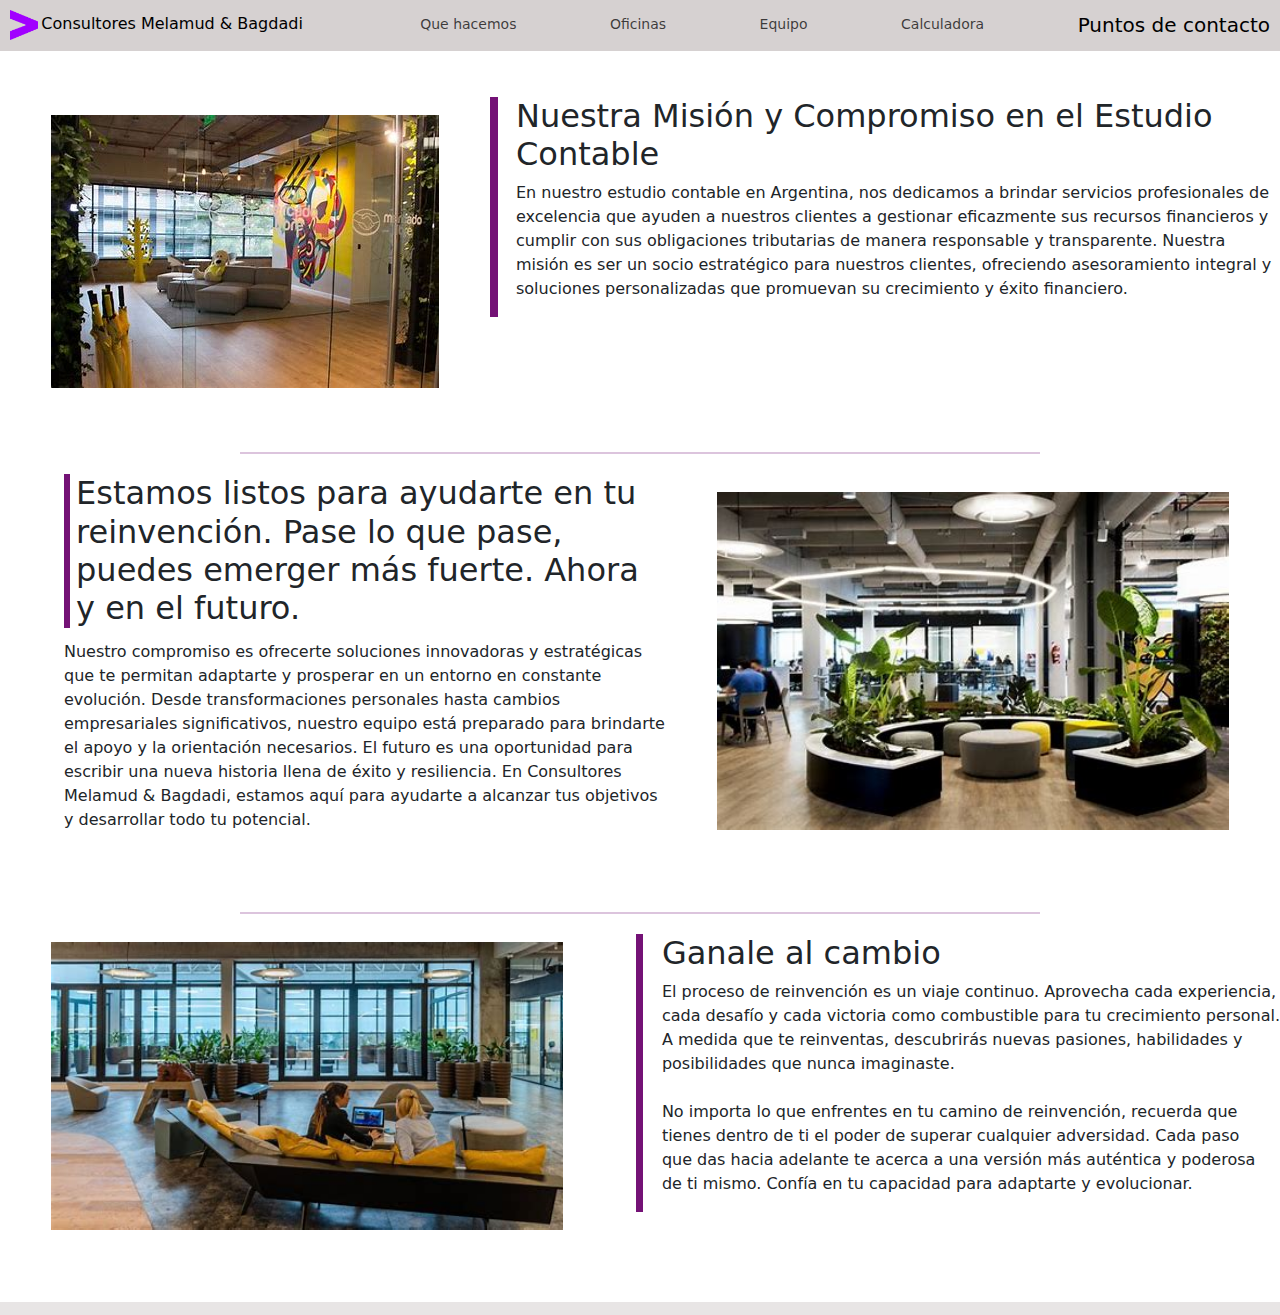
<file: index.html>
<!DOCTYPE html>
<html lang="en">
<head>
    <meta charset="UTF-8">
    <meta name="viewport" content="width=device-width, initial-scale=1.0">
    <title>Consultores M&B</title>
    <link rel="icon" type="image/x-icon" href="/imagen/Logo accenture.jpg">
    <link href="https://cdn.jsdelivr.net/npm/bootstrap@5.3.0/dist/css/bootstrap.min.css" rel="stylesheet">
    <link rel="stylesheet" href="archivo.css">
</head>

<body>
  <header>
    <!-- Contenido de tu página aquí -->
    <div  class="barra_de_navegacion">

    <div style="display: flex;" class="left" >
    <img src="/imagen/Logo accenture.jpg" alt="Logo" width="30" height="30">
    <h6 class="item" style="padding-top: 4px; padding-left: 1%;" href="Descripcion socios">
      Consultores Melamud & Bagdadi
  </h6></div>

    <div class="alinearObjetos">
      <a class="center" style="padding-top: 4px;" href="Que hacemos.html">Que hacemos</a>
      <a class="center" style="padding-top: 4px;" href="Oficinas.html">Oficinas</a>
      <a class="center" style="padding-top: 4px; " href="Equipo.html">Equipo</a>
      <a class="center" style="padding-top: 4px; " href="impuestos.html">Calculadora</a>
    </div>
    <div><a class="right" href="#footer">Puntos de contacto</a></div>
  </div>
  </header>
    <!-- Fin del contenido-->

  <main><!--imagenes y contenido-->
  
  <!-- Primera sección -->
  <div class="contenedor">
    <img src="/imagen/descarga1.jpg" alt="Imagen 1" style="margin-top: 5%;">
    <div class="texto-con-barra" class="texto">
        <h2>Nuestra Misión y Compromiso en el Estudio Contable</h2>
        <p>En nuestro estudio contable en Argentina, nos dedicamos a brindar servicios profesionales de excelencia que ayuden a nuestros clientes a gestionar eficazmente sus recursos financieros y cumplir con sus obligaciones tributarias de manera responsable y transparente. Nuestra misión es ser un socio estratégico para nuestros clientes, ofreciendo asesoramiento integral y soluciones personalizadas que promuevan su crecimiento y éxito financiero.</p>
      </div>
  </div>
  <hr class="barra-fina">

 <!-- Segunda sección -->
  <div class="contenedor">
    <div class="texto" style="margin-left: 5%;">
        <h2 class="texto-con-barra">Estamos listos para ayudarte en tu reinvención. Pase lo que pase, puedes emerger más fuerte. Ahora y en el futuro.</h2>
        <p >Nuestro compromiso es ofrecerte soluciones innovadoras y estratégicas que te permitan adaptarte y prosperar en un entorno en constante evolución. Desde transformaciones personales hasta cambios empresariales significativos, nuestro equipo está preparado para brindarte el apoyo y la orientación necesarios.

          El futuro es una oportunidad para escribir una nueva historia llena de éxito y resiliencia. En Consultores Melamud & Bagdadi, estamos aquí para ayudarte a alcanzar tus objetivos y desarrollar todo tu potencial.</p>
    </div>
    <img src="/imagen/descarga3.jpg" alt="Imagen 1">
  </div>
  <hr class="barra-fina">
 <!-- Tercera sección -->
  <div class="contenedor">
    <img src="/imagen/descarga2.jpg" alt="Imagen 1">
    <div class="texto-con-barra">
        <h2 >Ganale al cambio</h2>
        <p>El proceso de reinvención es un viaje continuo. Aprovecha cada experiencia,<br>cada desafío y cada victoria como combustible para tu crecimiento personal.  <br>A medida que te reinventas, descubrirás nuevas pasiones, habilidades y  <br> posibilidades que nunca imaginaste. <br> <br>No importa lo que enfrentes en tu camino de reinvención, recuerda que <br> tienes dentro de ti el poder de superar cualquier adversidad. Cada paso  <br>que das hacia adelante te acerca a una versión más auténtica y poderosa  <br>de ti mismo. Confía en tu capacidad para adaptarte y evolucionar.</p>
    </div>
  </div>
</main>

<footer id="footer">
  <div class="contenedor-footer" >
    <h5 class="titulo-final">@ Melamud & Bagdadi| </h5>
      <div class="contenido-footer">
          <h6>Telefono</h6>
          <p>11-6555-3824</p>
      </div>
      <div class="contenido-footer">
          <h6>Email</h6>
          <p>rmelamud@itba.edu.ar</p>
      </div>
      <div class="contenido-footer">
          <h6>Direccion</h6>
          <p>Avenida Cabildo y Virrey Loreto 8A</p>
      </div>
  </div>
  
</footer>

    <script src="https://cdn.jsdelivr.net/npm/bootstrap@5.3.0/dist/js/bootstrap.bundle.min.js"></script>
</body>
</html>
</file>
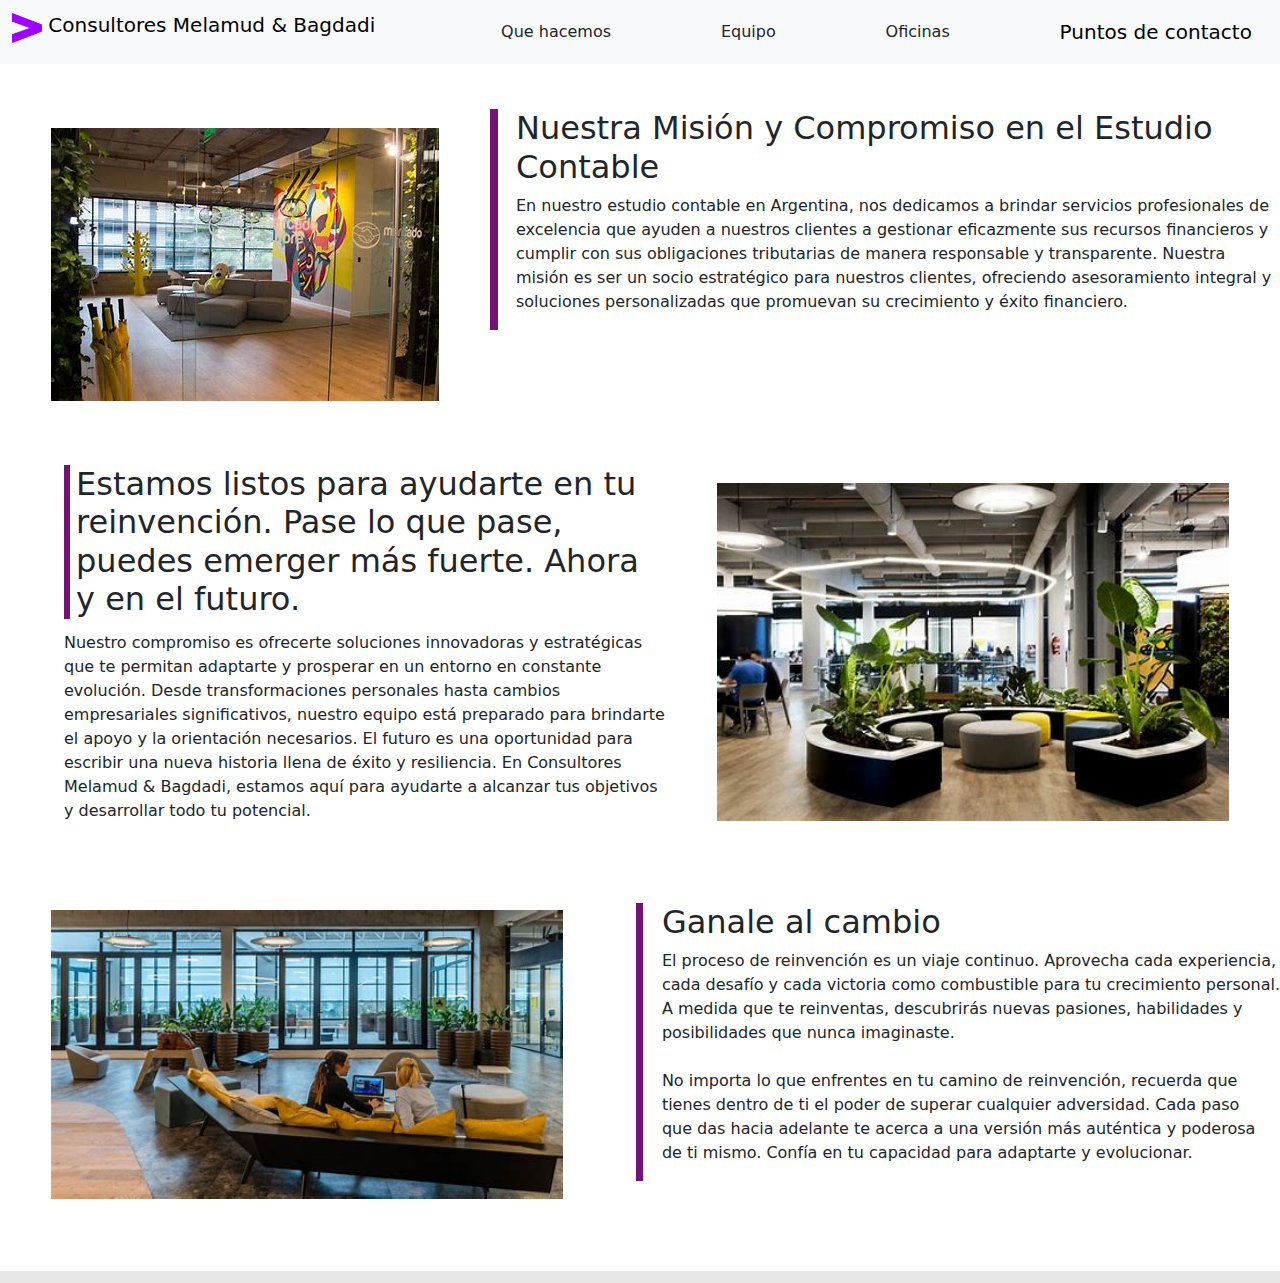
<file: Empresa.html>
<!DOCTYPE html>
<html lang="en">
<head>
    <meta charset="UTF-8">
    <meta name="viewport" content="width=device-width, initial-scale=1.0">
    <title>Consultores M&B</title>
    <link rel="icon" type="image/x-icon" href="/imagen/Logo accenture.jpg">
    <link href="https://cdn.jsdelivr.net/npm/bootstrap@5.3.0/dist/css/bootstrap.min.css" rel="stylesheet">
    <link rel="stylesheet" href="archivo.css">
</head>

<body>
  <header>
    <!-- Contenido de tu página aquí -->
    <nav class="navbar sticky-top bg-body-tertiary">
      <div class="container-fluid">
        <h4 class="navbar-brand" href="Descripcion socios">
          <img src="/imagen/Logo accenture.jpg" alt="Logo" width="30" height="30" class="d-inline-block align-text-top">
          Consultores Melamud & Bagdadi
        </h4>  

        <a style="--bs-link-hover-color-rgb: 25, 135, 84;" class="nav-link" href="Que hacemos.html#Objetivos">Que hacemos</a>
        <a class="nav-link" href="Equipo.html">Equipo</a>
        <a class="nav-link" href="Que hacemos.html#Oficinas">Oficinas</a>
        <a class="navbar-brand" href="#footer">Puntos de contacto</a>
      </div>
    </nav>
  </header>
    <!-- Fin del contenido-->

  <main><!--imagenes y contenido-->
  
  <!-- Primera sección -->
  <div class="contenedor">
    <img src="/imagen/descarga1.jpg" alt="Imagen 1" style="margin-top: 5%;">
    <div class="texto-con-barra" class="texto">
        <h2>Nuestra Misión y Compromiso en el Estudio Contable</h2>
        <p>En nuestro estudio contable en Argentina, nos dedicamos a brindar servicios profesionales de excelencia que ayuden a nuestros clientes a gestionar eficazmente sus recursos financieros y cumplir con sus obligaciones tributarias de manera responsable y transparente. Nuestra misión es ser un socio estratégico para nuestros clientes, ofreciendo asesoramiento integral y soluciones personalizadas que promuevan su crecimiento y éxito financiero.</p>
    </div>
  </div>

 <!-- Segunda sección -->
  <div class="contenedor">
    <div class="texto" style="margin-left: 5%;">
        <h2 class="texto-con-barra">Estamos listos para ayudarte en tu reinvención. Pase lo que pase, puedes emerger más fuerte. Ahora y en el futuro.</h2>
        <p >Nuestro compromiso es ofrecerte soluciones innovadoras y estratégicas que te permitan adaptarte y prosperar en un entorno en constante evolución. Desde transformaciones personales hasta cambios empresariales significativos, nuestro equipo está preparado para brindarte el apoyo y la orientación necesarios.

          El futuro es una oportunidad para escribir una nueva historia llena de éxito y resiliencia. En Consultores Melamud & Bagdadi, estamos aquí para ayudarte a alcanzar tus objetivos y desarrollar todo tu potencial.</p>
    </div>
    <img src="/imagen/descarga3.jpg" alt="Imagen 1">
  </div>

 <!-- Tercera sección -->
  <div class="contenedor">
    <img src="/imagen/descarga2.jpg" alt="Imagen 1">
    <div class="texto-con-barra">
        <h2 >Ganale al cambio</h2>
        <p>El proceso de reinvención es un viaje continuo. Aprovecha cada experiencia,<br>cada desafío y cada victoria como combustible para tu crecimiento personal.  <br>A medida que te reinventas, descubrirás nuevas pasiones, habilidades y  <br> posibilidades que nunca imaginaste. <br> <br>No importa lo que enfrentes en tu camino de reinvención, recuerda que <br> tienes dentro de ti el poder de superar cualquier adversidad. Cada paso  <br>que das hacia adelante te acerca a una versión más auténtica y poderosa  <br>de ti mismo. Confía en tu capacidad para adaptarte y evolucionar.</p>
    </div>
  </div>
</main>

<footer id="footer">
  <div class="contenedor-footer" >
    <h5 class="titulo-final">@ Melamud & Bagdadi| </h5>
      <div class="contenido-footer">
          <h6>Telefono</h6>
          <p>11-6555-3824</p>
      </div>
      <div class="contenido-footer">
          <h6>Email</h6>
          <p>rmelamud@itba.edu.ar</p>
      </div>
      <div class="contenido-footer">
          <h6>Direccion</h6>
          <p>Avenida Cabildo y Virrey Loreto 8A</p>
      </div>
  </div>
  
</footer>

    <script src="https://cdn.jsdelivr.net/npm/bootstrap@5.3.0/dist/js/bootstrap.bundle.min.js"></script>
</body>
</html>
</file>
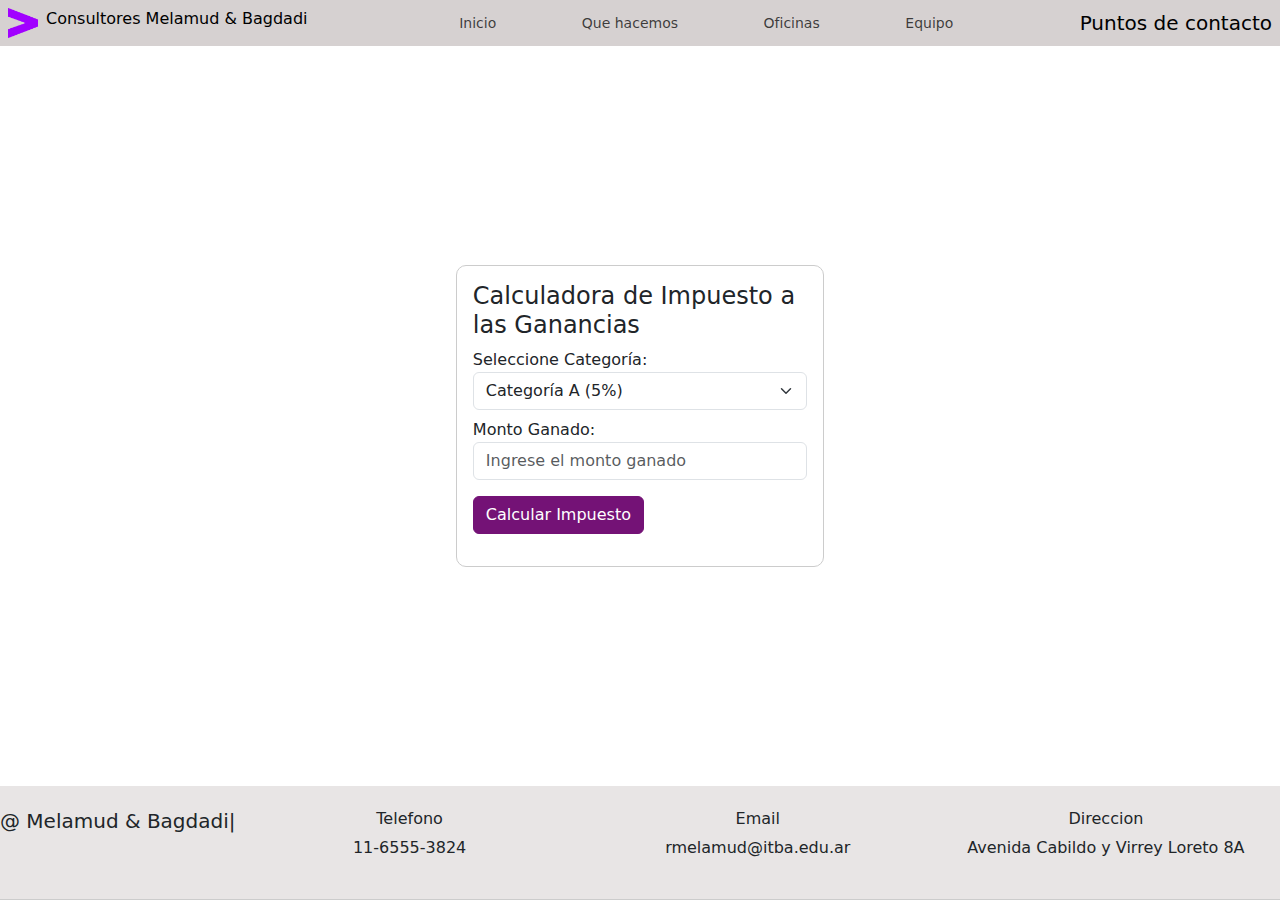
<file: impuestos.html>
<!DOCTYPE html>
<html lang="es">
<head>
    <meta charset="UTF-8">
    <meta name="viewport" content="width=device-width, initial-scale=1.0">
    <title>Consultores M&B</title>
    <link rel="icon" type="image/x-icon" href="/imagen/Logo accenture.jpg">
    <link href="https://cdn.jsdelivr.net/npm/bootstrap@5.3.0/dist/css/bootstrap.min.css" rel="stylesheet">
    <link rel="stylesheet" href="archivo.css">
    <style>
    </style>
</head>
<body>
    <header>
        <div class="barra_de_navegacion d-flex flex-wrap justify-content-between align-items-center p-2">
            <div class="left d-flex align-items-center">
                <img src="/imagen/Logo accenture.jpg" alt="Logo" width="30" height="30">
                <h6 class="item ms-2">Consultores Melamud & Bagdadi</h6>
            </div>
            <div class="center-nav">
                <a class="center me-3" href="index.html">Inicio</a>
                <a class="center me-3" href="Que hacemos.html">Que hacemos</a>
                <a class="center me-3" href="Oficinas.html">Oficinas</a>
                <a class="center" href="Equipo.html">Equipo</a>
            </div>
            <div class="right">
                <a class="right" href="#footer">Puntos de contacto</a>
            </div>
        </div>
    </header>

    <div class="content container mt-4 mb-4">
        <div class="calculator-container">
            <div class="calculator p-3">
                <h1 class="h4">Calculadora de Impuesto a las Ganancias</h1>
                <label for="categoria">Seleccione Categoría:</label>
                <select id="categoria" class="form-select">
                    <option value="a">Categoría A (5%)</option>
                    <option value="b">Categoría B (10%)</option>
                    <option value="c">Categoría C (15%)</option>
                    <option value="d">Categoría D (20%)</option>
                </select>

                <label for="monto" class="mt-2">Monto Ganado:</label>
                <input type="number" id="monto" class="form-control" placeholder="Ingrese el monto ganado">

                <button onclick="calcularImpuesto()" class="btn btn-primary mt-3">Calcular Impuesto</button>

                <div class="result mt-3" id="resultado"></div>
            </div>
        </div>
    </div>

    <footer id="footer">
        <div class="contenedor-footer" >
          <h5 class="titulo-final">@ Melamud & Bagdadi| </h5>
            <div class="contenido-footer">
                <h6>Telefono</h6>
                <p>11-6555-3824</p>
            </div>
            <div class="contenido-footer">
                <h6>Email</h6>
                <p>rmelamud@itba.edu.ar</p>
            </div>
            <div class="contenido-footer">
                <h6>Direccion</h6>
                <p>Avenida Cabildo y Virrey Loreto 8A</p>
            </div>
        </div>
        
      </footer>

    <script src="https://cdn.jsdelivr.net/npm/bootstrap@5.3.0/dist/js/bootstrap.bundle.min.js"></script>
    <script src="impuestos.js">
        
    </script>
</body>
</html>
</file>
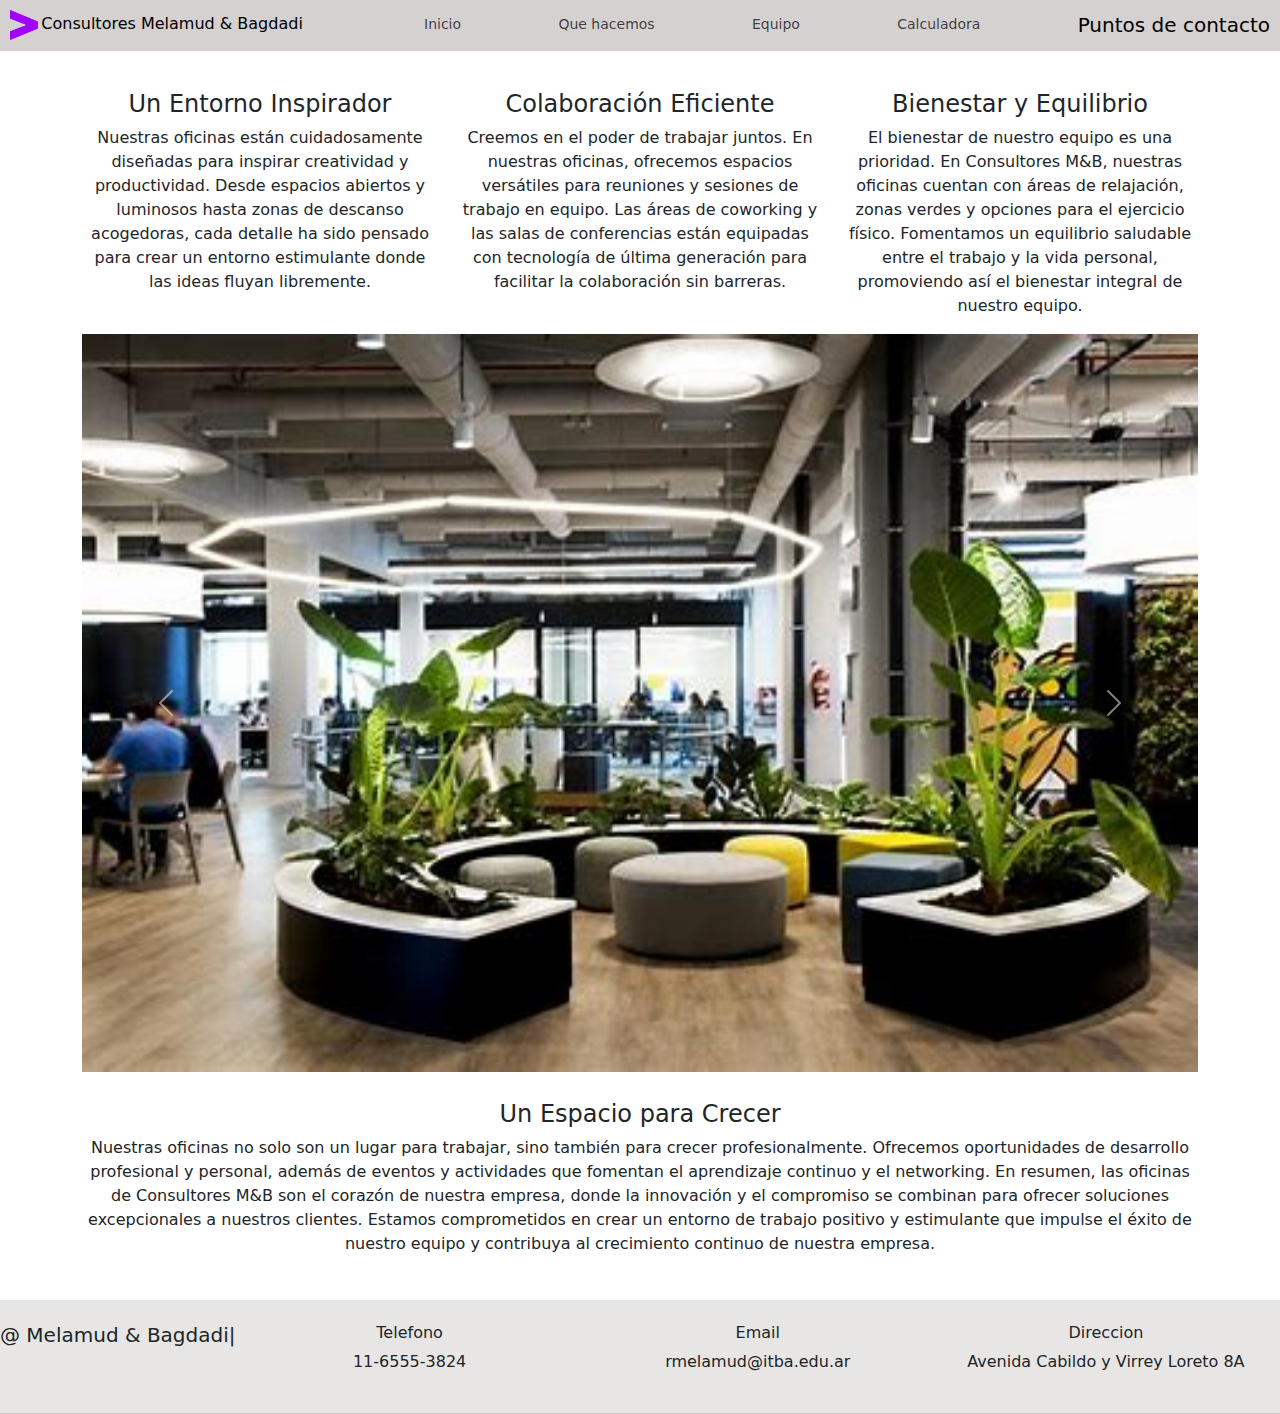
<file: Oficinas.html>
<!DOCTYPE html>
<html lang="en">
<head>
    <meta charset="UTF-8">
    <meta name="viewport" content="width=device-width, initial-scale=1.0">
    <title>Consultores M&B</title>
    <link rel="icon" type="image/x-icon" href="/imagen/Logo accenture.jpg">
    <link href="https://cdn.jsdelivr.net/npm/bootstrap@5.3.0/dist/css/bootstrap.min.css" rel="stylesheet">
    <link rel="stylesheet" href="archivo.css">
</head>

<body>
  <header>
    <!-- Contenido de tu página aquí -->
    <div  class="barra_de_navegacion">

    <div style="display: flex;" class="left" >
    <img src="/imagen/Logo accenture.jpg" alt="Logo" width="30" height="30">
    <h6 class="item" style="padding-top: 4px; padding-left: 1%;" href="Descripcion socios">
      Consultores Melamud & Bagdadi
  </h6></div>

    <div class="alinearObjetos">
      <a class="center" style="padding-top: 4px;" href="index.html">Inicio</a>
      <a class="center" style="padding-top: 4px;" href="Que hacemos.html#Objetivos">Que hacemos</a>
      <a class="center" style="padding-top: 4px; " href="Equipo.html">Equipo</a>
      <a class="center" style="padding-top: 4px; " href="impuestos.html">Calculadora</a>
      
    </div>
    <div><a class="right" href="#footer">Puntos de contacto</a></div>
  </div>
  </header>
    <!-- Fin del contenido-->

  <main>
    <!-- Fin del contenido-->

  <!-- Primera sección -->
<main style="padding-top: 3%;">
  <div class="container text-center">
    <div class="row align-items-start">
        <div class="col">
          <h4>Un Entorno Inspirador</h4>
      <p>
        Nuestras oficinas están cuidadosamente diseñadas para inspirar creatividad y productividad. Desde espacios abiertos y luminosos hasta zonas de descanso acogedoras, cada detalle ha sido pensado para crear un entorno estimulante donde las ideas fluyan libremente.</p>
        </div>
      
      <div class="col">
        <h4> Colaboración Eficiente</h4>
    <p>
        Creemos en el poder de trabajar juntos. En nuestras oficinas, ofrecemos espacios versátiles para reuniones y sesiones de trabajo en equipo. Las áreas de coworking y las salas de conferencias están equipadas con tecnología de última generación para facilitar la colaboración sin barreras.</p></div>

      <div class="col">
        <h4>Bienestar y Equilibrio</h4>
    <p>
        El bienestar de nuestro equipo es una prioridad. En Consultores M&B, nuestras oficinas cuentan con áreas de relajación, zonas verdes y opciones para el ejercicio físico. Fomentamos un equilibrio saludable entre el trabajo y la vida personal, promoviendo así el bienestar integral de nuestro equipo.</p>
    </div>
      </div>
      <div id="carouselExampleAutoplaying" class="carousel slide" data-bs-ride="carousel">
        <div class="carousel-inner">
          <div class="carousel-item active">
            <img src="/imagen/descarga3.jpg" class="d-block w-100" alt="...">
          </div>
          <div class="carousel-item">
            <img src="/imagen/descarga2.jpg" class="d-block w-100" alt="...">
          </div>
          <div class="carousel-item">
            <img src="/imagen/descarga1.jpg" class="d-block w-100" alt="...">
          </div>
        </div>
        <button class="carousel-control-prev" type="button" data-bs-target="#carouselExampleAutoplaying" data-bs-slide="prev">
          <span class="carousel-control-prev-icon" aria-hidden="true"></span>
          <span class="visually-hidden">Previous</span>
        </button>
        <button class="carousel-control-next" type="button" data-bs-target="#carouselExampleAutoplaying" data-bs-slide="next">
          <span class="carousel-control-next-icon" aria-hidden="true"></span>
          <span class="visually-hidden">Next</span>
        </button>
      </div>

      <section style="padding-top: 2.5%; padding-bottom: 2.5%;">
        <div class="col">
          <h4>Un Espacio para Crecer</h4>
          <p>
            Nuestras oficinas no solo son un lugar para trabajar, sino también para crecer profesionalmente. Ofrecemos oportunidades de desarrollo profesional y personal, además de eventos y actividades que fomentan el aprendizaje continuo y el networking.
            
            En resumen, las oficinas de Consultores M&B son el corazón de nuestra empresa, donde la innovación y el compromiso se combinan para ofrecer soluciones excepcionales a nuestros clientes. Estamos comprometidos en crear un entorno de trabajo positivo y estimulante que impulse el éxito de nuestro equipo y contribuya al crecimiento continuo de nuestra empresa.</p>
        </div>
      </section>
  

  </div>
</main>

<footer id="footer">
  <div class="contenedor-footer" >
    <h5 class="titulo-final">@ Melamud & Bagdadi| </h5>
      <div class="contenido-footer">
          <h6>Telefono</h6>
          <p>11-6555-3824</p>
      </div>
      <div class="contenido-footer">
          <h6>Email</h6>
          <p>rmelamud@itba.edu.ar</p>
      </div>
      <div class="contenido-footer">
          <h6>Direccion</h6>
          <p>Avenida Cabildo y Virrey Loreto 8A</p>
      </div>
  </div>
  
</footer>

    <script src="https://cdn.jsdelivr.net/npm/bootstrap@5.3.0/dist/js/bootstrap.bundle.min.js"></script>
</body>
</html>
</file>
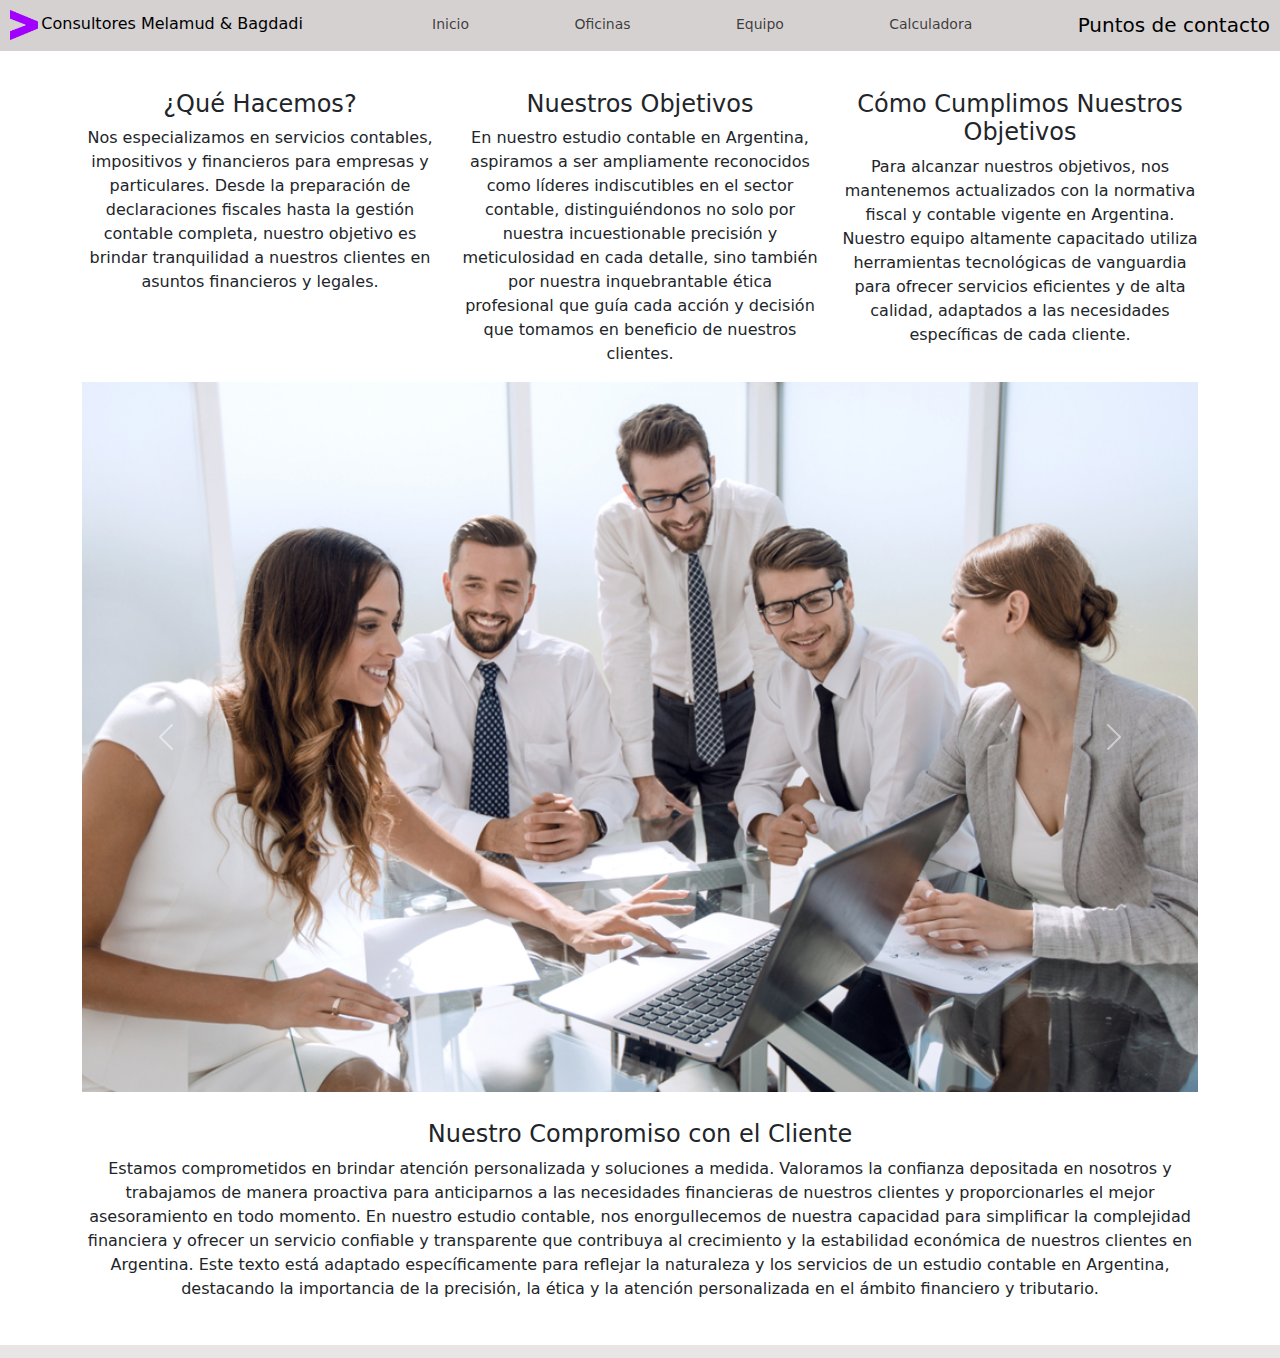
<file: Que hacemos.html>
<!DOCTYPE html>
<html lang="en">
<head>
    <meta charset="UTF-8">
    <meta name="viewport" content="width=device-width, initial-scale=1.0">
    <title>Consultores M&B</title>
    <link rel="icon" type="image/x-icon" href="/imagen/Logo accenture.jpg">
    <link href="https://cdn.jsdelivr.net/npm/bootstrap@5.3.0/dist/css/bootstrap.min.css" rel="stylesheet">
    <link rel="stylesheet" href="archivo.css">
</head>

<body>
    <!-- Contenido de tu página aquí -->
    <div  class="barra_de_navegacion">

    <div style="display: flex;" class="left" >
    <img src="/imagen/Logo accenture.jpg" alt="Logo" width="30" height="30">
    <h6 class="item" style="padding-top: 4px; padding-left: 1%;" href="Descripcion socios">
      Consultores Melamud & Bagdadi
  </h6></div>

    <div class="alinearObjetos">
      <a class="center" style="padding-top: 4px;" href="index.html">Inicio</a>
      <a class="center" style="padding-top: 4px;" href="Oficinas.html">Oficinas</a>
      <a class="center" style="padding-top: 4px; " href="Equipo.html">Equipo</a>
      <a class="center" style="padding-top: 4px; " href="impuestos.html">Calculadora</a>
    </div>
    <div><a class="right" href="#footer">Puntos de contacto</a></div>
  </div>
  </header>
    <!-- Fin del contenido-->

  <!-- Primera sección -->
<main style="padding-top: 3%;">
  <div class="container text-center">
    <div class="row align-items-start">
        <div class="col">
          <h4>¿Qué Hacemos?</h4>
      <p>Nos especializamos en servicios contables, impositivos y financieros para empresas y particulares. Desde la preparación de declaraciones fiscales hasta la gestión contable completa, nuestro objetivo es brindar tranquilidad a nuestros clientes en asuntos financieros y legales.</p>
        </div>
      
      <div class="col">
        <h4>Nuestros Objetivos</h4>
    <p>En nuestro estudio contable en Argentina, aspiramos a ser ampliamente reconocidos como líderes indiscutibles en el sector contable, distinguiéndonos no solo por nuestra incuestionable precisión y meticulosidad en cada detalle, sino también por nuestra inquebrantable ética profesional que guía cada acción y decisión que tomamos en beneficio de nuestros clientes.</div>

      <div class="col">
        <h4>Cómo Cumplimos Nuestros Objetivos</h4>
    <p>Para alcanzar nuestros objetivos, nos mantenemos actualizados con la normativa fiscal y contable vigente en Argentina. Nuestro equipo altamente capacitado utiliza herramientas tecnológicas de vanguardia para ofrecer servicios eficientes y de alta calidad, adaptados a las necesidades específicas de cada cliente.</p>
    </div>
      </div>
      <div id="carouselExampleAutoplaying" class="carousel slide" data-bs-ride="carousel">
        <div class="carousel-inner">
          <div class="carousel-item active">
            <img src="/imagen/Trabajando.jpg" class="d-block w-100" alt="...">
          </div>
          <div class="carousel-item">
            <img src="/imagen/empresa2.jpg" class="d-block w-100" alt="...">
          </div>
          <div class="carousel-item">
            <img src="/imagen/empleados.jpg" class="d-block w-100" alt="...">
          </div>
        </div>
        <button class="carousel-control-prev" type="button" data-bs-target="#carouselExampleAutoplaying" data-bs-slide="prev">
          <span class="carousel-control-prev-icon" aria-hidden="true"></span>
          <span class="visually-hidden">Previous</span>
        </button>
        <button class="carousel-control-next" type="button" data-bs-target="#carouselExampleAutoplaying" data-bs-slide="next">
          <span class="carousel-control-next-icon" aria-hidden="true"></span>
          <span class="visually-hidden">Next</span>
        </button>
      </div>

      <section style="padding-top: 2.5%; padding-bottom: 2.5%;">
        <div class="col">
          <h4>Nuestro Compromiso con el Cliente</h4>
          <p>Estamos comprometidos en brindar atención personalizada y soluciones a medida. Valoramos la confianza depositada en nosotros y trabajamos de manera proactiva para anticiparnos a las necesidades financieras de nuestros clientes y proporcionarles el mejor asesoramiento en todo momento.
      
            En nuestro estudio contable, nos enorgullecemos de nuestra capacidad para simplificar la complejidad financiera y ofrecer un servicio confiable y transparente que contribuya al crecimiento y la estabilidad económica de nuestros clientes en Argentina.
            
            Este texto está adaptado específicamente para reflejar la naturaleza y los servicios de un estudio contable en Argentina, destacando la importancia de la precisión, la ética y la atención personalizada en el ámbito financiero y tributario.</p>
        </div>
      </section>
  

  </div>
</main>

<footer id="footer">
  <div class="contenedor-footer" >
    <h5 class="titulo-final">@ Melamud & Bagdadi| </h5>
      <div class="contenido-footer">
          <h6>Telefono</h6>
          <p>11-6555-3824</p>
      </div>
      <div class="contenido-footer">
          <h6>Email</h6>
          <p>rmelamud@itba.edu.ar</p>
      </div>
      <div class="contenido-footer">
          <h6>Direccion</h6>
          <p>Avenida Cabildo y Virrey Loreto 8A</p>
      </div>
  </div>
  
</footer>

    <script src="https://cdn.jsdelivr.net/npm/bootstrap@5.3.0/dist/js/bootstrap.bundle.min.js"></script>
</body>
</html>
</file>
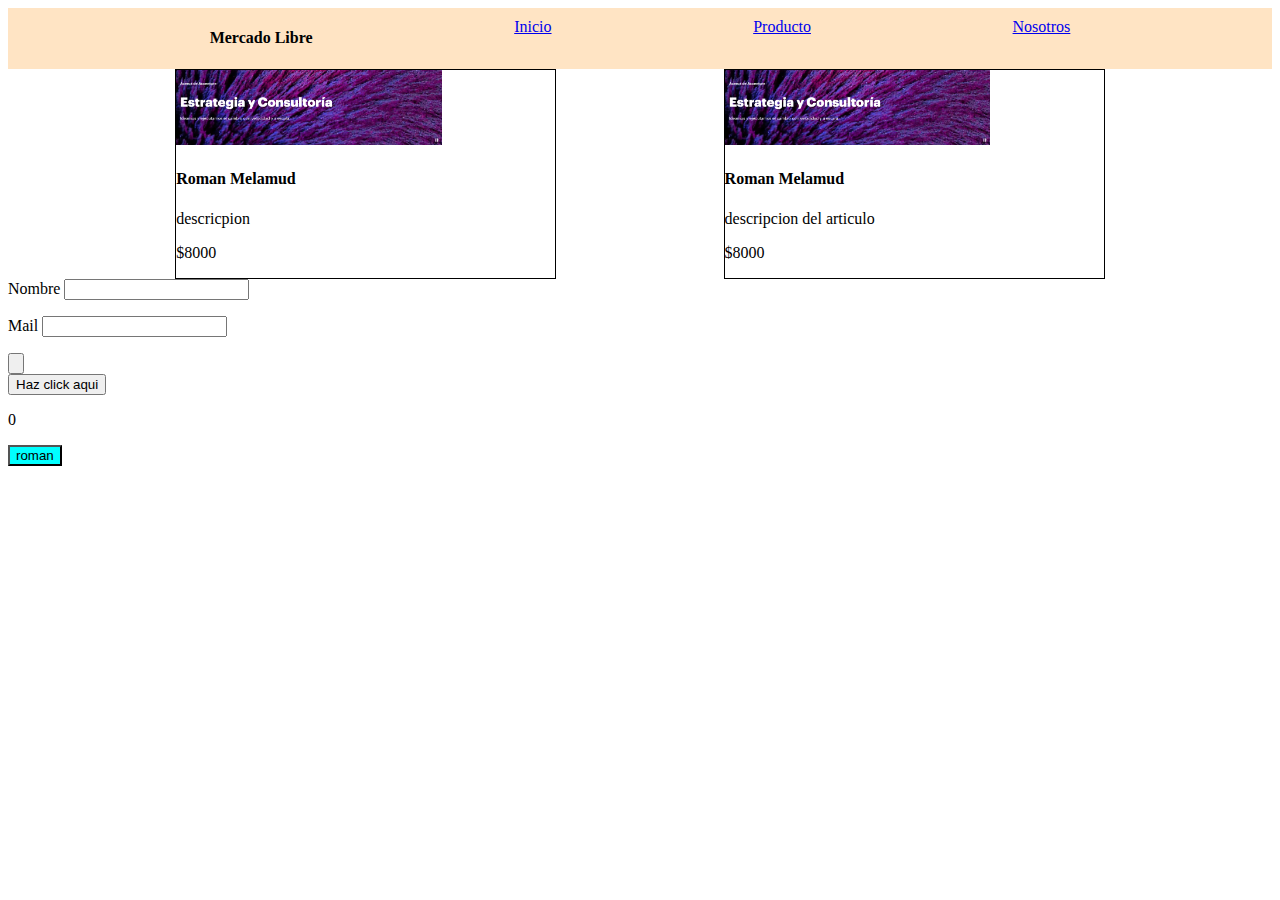
<file: segunda practica para parcial/parcial.html>
<!DOCTYPE html>
<html lang="en">
<head>
    <meta charset="UTF-8">
    <meta name="viewport" content="width=device-width, initial-scale=1.0">
    <title>Parcial</title>
    <link rel="stylesheet" href="parcial.css">
</head>
<body>
    <div class="computadora">
        <div class=""><h4>Mercado Libre</h4></div>
        <div class="item"><a href="Inicio.html">Inicio</a></div>
        <div class="item"><a href="Inicio.html">Producto</a></div>
        <div class="item"><a href="Inicio.html">Nosotros</a></div>
        </div>
    </div>

    <div class="celular">
        <div><h4>Mercado Libre</h4></div>
        <div class="links">Menu
            <a href="" class="item">Inicio</a>
            <a href="" class="item">Producto</a>
            <a href="" class="item">Nosotros</a>
        </div>

    </div>

    <section class="CARTAS">
        <div class="card">
            <img src="/imagen/Captura de pantalla (9).png" alt="">
            <h4>Roman Melamud</h4>
            <p>descricpion</p><p>$8000</p>
        </div>
        <div class="card">
            <img src="/imagen/Captura de pantalla (9).png" alt="">
            <h4>Roman Melamud</h4>
            <p>descripcion del articulo</p>
            <p>$8000</p>
        </div>
    </section>

    <div class="Formulario">
        <div><label for="name" >Nombre</label>
        <input type="text" id="name" required></div><p id="validarnombre"></p>

        <div><label for="email">Mail</label>
        <input type="text" id="email" required></div><p id="validaremail"></p>

        <div><input type="button" value=""></div>
    </div>
    <div>
        <button id="click">Haz click aqui</button>
       <p id="roman">0</p>
    </div>

    <button  class="boxeo" id="box">
        roman
    </button>

    

    <script src="parcial.js"></script>
</body>
</html>
</file>
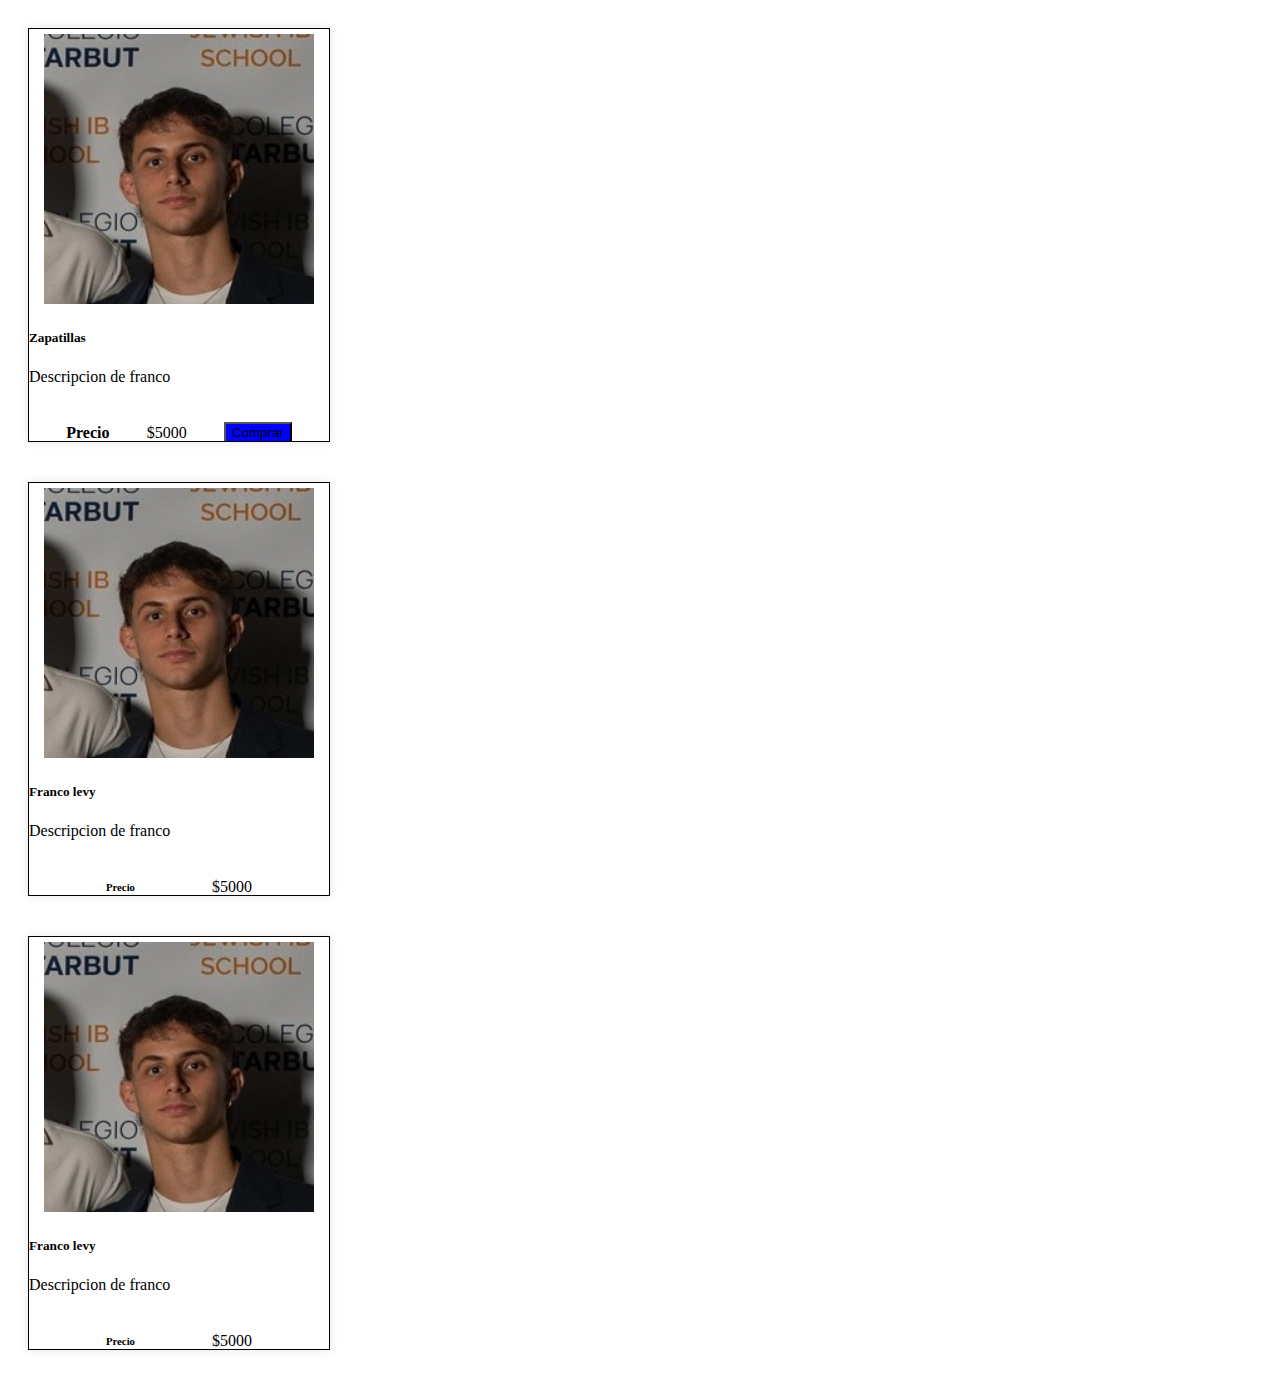
<file: clase6/Practica para parcial/Card.html>
<!DOCTYPE html>
<html lang="en">
<head>
    <meta charset="UTF-8">
    <meta name="viewport" content="width=device-width, initial-scale=1.0">
    <title>Cards</title>
</head>
<body>
    <style>
.precio{
    display: flex;
    justify-content: space-evenly;
    align-items: center;
}

.carta{
    width: 300px;
    height:412px;
    border:1px solid black;
    margin:20px;
    box-shadow: 0 0 10px rgba(0, 0, 0, 0.1);
    overflow: hidden;
}

.carta img{
    width: 90%;
    max-height: 270px;
    padding-left: 5%;
    padding-right: 5%;
    padding-top: 5px;
}

.carta:hover{
    background-color: blue;
}
.cartas{
    display: flex;
}

@media (max-width:768px){
    .cartas{
        display: auto;
    }
}
    </style>

    <div class="cartas">
        <div class="carta">
            <img src="/imagen/francolevy.JPG" alt="franco">
            <h5>Zapatillas</h5>
            <p>Descripcion de franco</p>
            <div class="precio">
                <h4>Precio</h4>
                <p>$5000</p>
                <button id="miBoton" style="background-color:blue;">Comprar</button>
            </div>
        </div>
    </div>

    <div class="cartas">
        <div class="carta">
            <img src="/imagen/francolevy.JPG" alt="franco">
            <h5>Franco levy</h5>
            <p>Descripcion de franco</p>
            <div class="precio">
                <h6>Precio</h6>
                <p>$5000</p>
            </div>
        </div>
    </div>

    <div class="cartas">
        <div class="carta">
            <img src="/imagen/francolevy.JPG" alt="franco">
            <h5>Franco levy</h5>
            <p>Descripcion de franco</p>
            <div class="precio">
                <h6>Precio</h6>
                <p>$5000</p>
            </div>
        </div>
    </div>
    <script src="card.js"></script>
</body>
</html>
</file>
<file: archivo.css>
ul {
  list-style-type: none;
  margin: 0;
  padding: 0;
  overflow:hidden;
  border-style: none;
  background-color:  #475584;
  position: sticky;
}

li {
  float: right;
  padding: 20px;
  color: white;
}

li a {
  display: inline;
  font-size:large;
  padding:20px;
  text-decoration: none;
  color: inherit;
  text-decoration: none;
}

li a :hover{
  background-color: #b7b7ca;
}

.contenedor {
    position: relative;
    display: flex; /* Utilizar flexbox para alinear elementos */
    justify-content: space-between; /* Distribuir los elementos uniformemente */
    align-items: center; /* Centrar verticalmente los elementos */
    margin-bottom: 5%; /* Espacio entre secciones */
}

/* Estilos para la imagen */
.contenedor img {
    width: 40%; /* Ancho deseado para la imagen */
    height: auto; /* Altura automática para mantener la proporción */
    margin-left: 4%;
    margin-right: 4%; /* Espacio a la derecha de la imagen */
}

.barra_de_navegacion{
    display: flex;
    justify-content:space-between;
    background-color: rgba(88, 69, 69, 0.247);
    padding-top: 10px;
    padding-bottom: 10px;
    padding-left: 1%;
    padding-right: 1%;
    white-space: nowrap; /* Evita el ajuste de línea */
}
.left {
  margin-right: auto; /* Mueve el elemento a la izquierda */
  font-size: 20px;
  color: black;
  padding-right: 2%;
}

.right {
  margin-left: auto; /* Mueve el elemento a la derecha */
  font-size: 20px;
  text-decoration: none;
  color: black;
}
.alinearObjetos{
  display: flex;
  flex:1;
  justify-content: space-evenly; /* Distribuye el espacio entre los elementos */

}
.center {
  text-decoration: none;
  font-size: 14px;
  color: rgba(0, 0, 0, 0.728);
  }
  
a:hover {
    color: rgb(79, 18, 70); /* Cambia el color del texto a rojo */
    text-decoration: underline; /* Subraya el texto */
    text-decoration: hi;
    
}

@media (max-width: 768px) {
  .barra_de_navegacion {
    display: block;
    width: 100%;
  }
  .right{
    margin-left: 9%;
  }
  .alinearObjetos{
    margin-right: 15%;
  }
}

.texto {
    flex: 1; /* Ocupar todo el espacio restante */
}

.texto-con-barra {
    position: relative; /* Para permitir el posicionamiento relativo del contenedor */
    padding-left: 2%; /* Espacio a la izquierda del texto */
    margin-bottom: 2%; /* Margen inferior opcional */
}

.texto-con-barra::before {
    content: ''; /* Contenido del pseudo-elemento (en este caso, una barra) */
    position: absolute; /* Posicionamiento absoluto en relación con el contenedor padre */
    top: 0; /* Ubicación desde la parte superior del contenedor */
    left: 0; /* Ubicación desde el borde izquierdo del contenedor */
    width: 1%; /* Ancho de la barra */
    height: 100%; /* Altura de la barra (igual a la altura del contenedor) */
    background-color: #741276; /* Color de la barra (cambia #ff0000 por el color deseado) */
}

.barra-fina {
  border: none;
  height: 2px; /* Grosor de la barra */
  background-color: #741276; /* Color de la barra */
  margin: 0; /* Eliminar márgenes */
  width: 100%; /* Ancho deseado para la barra */
  max-width: 800px; /* Ancho máximo para asegurarse de que no se extienda demasiado en pantallas grandes */
  margin-left: auto; /* Centrar la barra */
  margin-right: auto; /* Centrar la barra */
  margin-bottom: 20px;
}

@media (max-width: 768px) {
  .texto-con-barra {
    padding-left: 2%; /* Reducir el espacio a la izquierda del texto */
    margin: 2% 0; /* Reducir el margen superior e inferior */
  }

  .barra-fina {
    border: none;
    height: 2px; /* Grosor de la barra */
    background-color: #741276; /* Color de la barra */
    margin: 0; /* Eliminar márgenes */
    width: 90%; /* Ancho deseado para la barra */
    max-width: 800px; /* Ancho máximo para asegurarse de que no se extienda demasiado en pantallas grandes */
    margin-left: auto; /* Centrar la barra */
    margin-right: auto; /* Centrar la barra */
    margin-bottom: 20px;
  }
  .contenedor{
    display: flex;
    flex-direction: column;
    align-items: center;
  }
  .right{
    margin-right: auto;
}
  .contenedor img {
    width: 92%; /* Ancho deseado para la imagen */
    height: auto; /* Altura automática para mantener la proporción */
    margin-left: 4%;
    margin-right: 4%; /* Espacio a la derecha de la imagen */
}

  .texto-con-barra::before {
    content: ''; /* Eliminar el pseudo-elemento */
    position: static; /* Restaurar la posición estática */
    display: block;
    height: auto;
    border-left: 3px solid #741276; /* Agregar un borde izquierdo como barra */
    margin-right: 4%; /* Agregar espacio a la derecha del borde */
    margin-bottom: 2%; /* Añadir espacio inferior */
  }
}

footer{
    background: #e8e5e5;
    padding-top: 1%;
    margin: auto;
    overflow: hidden;
  }
  
  .contenedor-footer{
    display: flex;
    width: 90%;
    justify-content: space-evenly;
    margin: auto;
    padding-bottom: 1%;
    border-bottom: 1% solid#ccc;
  }
  
  .content-foo{
    text-align: center;
  }
  
  .content-foo h4{
    color: #fff;
    border-bottom: 1% solid #918e92;
    padding-bottom: 1%;
    margin-bottom: 0.5%;
  }
  .content-foo p{
    color: #ccc;
  }

  @media (max-width: 768px) {
    .contenedor-footer {
        display: flex;
        flex-direction: column;
        align-items: center;
    }
    .contenedor {
    position: relative;
    display: flex;
    justify-content: space-between; /* Distribuir los elementos uniformemente */
    align-items: center; /* Centrar verticalmente los elementos */
    margin-bottom: 5%; /* Espacio entre secciones */
  }}



        /* Estilos personalizados */
        body, html {
          height: 100%;
          margin: 0;
          display: flex;
          flex-direction: column;
      }
      .content {
          flex: 1;
          display: flex;
          flex-direction: column;
          justify-content: center;
          align-items: center;
      }
      .calculator-container {
          display: flex;
          justify-content: center;
          width: 100%;
      }
      .calculator {
          width: 33%;
          padding: 20px;
          border: 1px solid #ccc;
          border-radius: 10px;
      }
      @media (max-width: 768px) {
          .calculator {
              width: 100%;
          }
          .barra_de_navegacion, .contenedor-footer {
              flex-direction: column;
              align-items: center;
          }
      }
      footer {
          background: #e8e5e5;
          padding-top: 1%;
          overflow: hidden;
          text-align: center;
          width: 100%;
      }
      
      .contenedor-footer {
          display: flex;
          flex-wrap: wrap;
          justify-content: space-evenly;
          width: 100%;
          padding-bottom: 1%;
          border-bottom: 1px solid #ccc;
      }
      .contenido-footer {
          flex: 1 1 100px;
          margin: 10px;
      }
      .titulo-final {
          margin-top: 10px;
      }
      .btn-primary {
          background-color: #741276;
          border-color: #741276;
      }
      .btn-primary:hover {
          background-color: darkviolet;
          border-color: darkviolet;
      }
      .barra_de_navegacion {
          background-color: rgba(88, 69, 69, 0.247);
          padding: 10px;
      }
      .center-nav {
          display: flex;
          justify-content: space-between;
          flex-grow: 1;
          padding: 0 10%;
      }
      .left, .right {
          flex-shrink: 0;
      }
      .right{
          margin-right: auto;
      }
</file>
<file: segunda practica para parcial/parcial.css>
.computadora{
    display: flex;
    flex:1;
    align-items: flex-start;
    justify-content: space-evenly;
    background-color: bisque;
}
.celular{
    display: none;
}
.item{
    margin-top: 10px;
}

@media (max-width:768px){
    .computadora{
        display: none;
    }
    .celular{
        display: block;
    }
    .item{
        display: none;
    }
    .links:hover>.item{
        display: block;
    }
}

.CARTAS{
    display: flex;
    flex: 1;
    align-items: start;
    justify-content:space-evenly;
}

.card{
    width:30%;
    height: auto;
    border: 1px solid black;
}

.card img{
    height: 70%;
    width: 70%;
}
.card p{
    width:100%;
    height: 5%;
}

.card h4{
    width:100%;
    height: 10%;
}
.boxeo{
    background-color: aqua;
}
</file>
